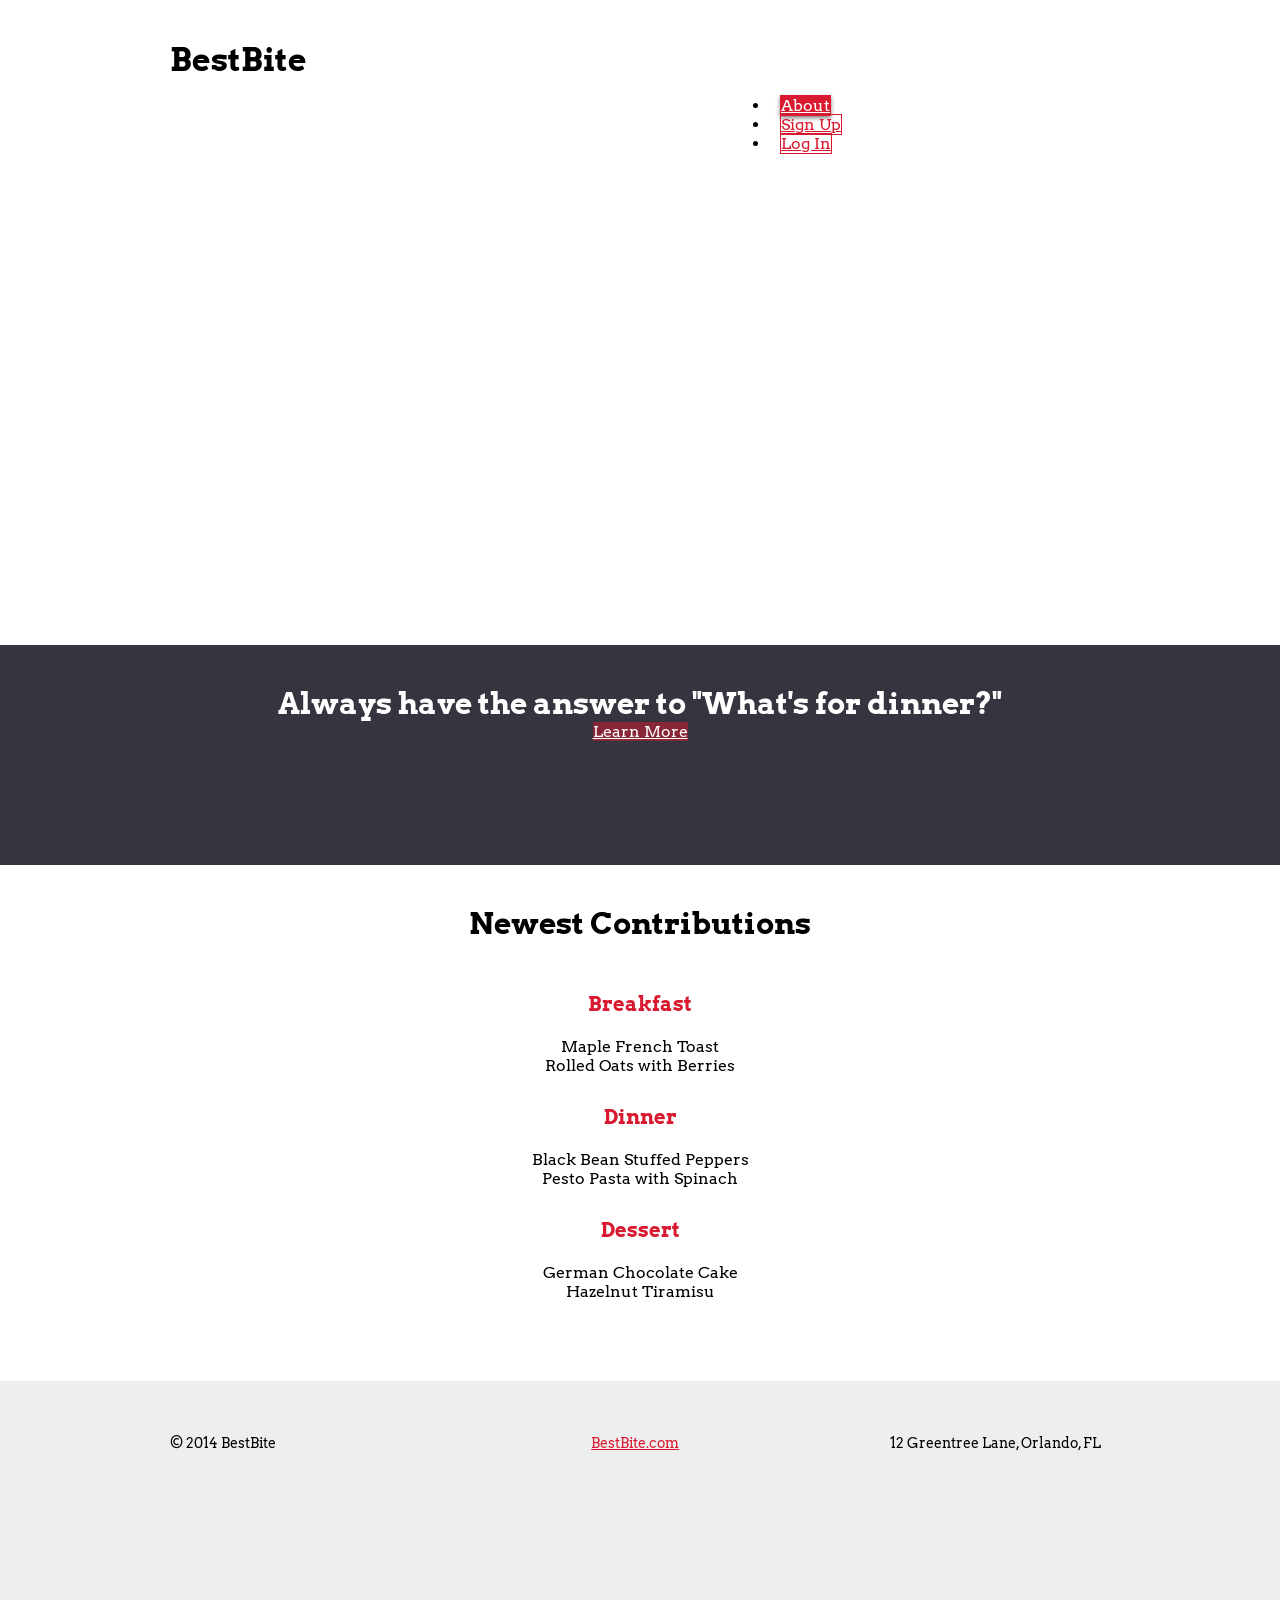
<file: HTML CSS Projects/BestBite/index.html>
<!doctype html> 
<html> 
	<head> 
		<link rel="stylesheet" href="https://s3.amazonaws.com/codecademy-content/projects/bootstrap.min.css"> 
		<link href='https://fonts.googleapis.com/css?family=Arvo:400,700' rel='stylesheet' type='text/css'> 
		<link rel="stylesheet" href="style.css">
	</head> 
		 	  <body> 
		 	  	<div class="header"> 
		 	  		<div class="container"> 
		 	  			<div class="row"> 
		 	  				<div class="col-md-4"> 
		 	  					<h1>BestBite</h1> 
		 	  				</div> 
		 	  				<ul class="nav nav-pills"> 
		 	  					<li class="active"><a href="#">About</a></li>
		 	  					<li><a href="#">Sign Up</a></li>
		 	  					<li><a href="#">Log In</a></li> 
		 	  				</ul> 
		 	  			</div> 
		 	  		</div> 
		 	  	</div> 
		 	  	<div class="jumbotron"> 
		 	  		<div class="container"> 
		 	  			<div class="row"> 
		 	  				<div class="col-md-4"> 
		 	  					<h2>Browse.</h2> 
		 	  					<h2>Create.</h2> 
		 	  					<h2>Share.</h2> 
		 	  				</div> 
		 	  			</div> 
		 	  		</div> 
		 	  	</div> 
		 	  	<div class="section banner"> 
		 	  		<div class="container"> 
		 	  			<h3>Always have the answer to "What's for dinner?"</h3>
		 	  			 <a class="btn btn-lg btn-default" href="#">Learn More</a>
		 	  			  </div>
		 	  			   </div> 
		 	  			   <div class="section"> 
		 	  			   	<div class="container"> 
		 	  			   		<div class="page-header">
		 	  			   		 <h3>Newest Contributions</h3>
		 	  			   		  </div> 
		 	  			   		  <div class="row"> 
		 	  			   		  	<div class="col-md-4"> 
		 	  			   		  		<h4>Breakfast</h4> 
		 	  			   		  		<ul> 
		 	  			   		  			<li>Maple French Toast</li> 
		 	  			   		  			<li>Rolled Oats with Berries</li> 
		 	  			   		  		</ul> 
		 	  			   		  	</div> 
		 	  			   		  	<div class="col-md-4"> 
		 	  			   		  		<h4>Dinner</h4> 
		 	  			   		  		<ul> 
		 	  			   		  			<li>Black Bean Stuffed Peppers</li> 
		 	  			   		  			<li>Pesto Pasta with Spinach</li> 
		 	  			   		  		</ul> 
		 	  			   		  	</div> 
		 	  			   		  	<div class="col-md-4"> 
		 	  			   		  		<h4>Dessert</h4> 
		 	  			   		  		<ul> 
		 	  			   		  			<li>German Chocolate Cake</li> 
		 	  			   		  			<li>Hazelnut Tiramisu</li> 
		 	  			   		  		</ul> 
		 	  			   		  	</div> 
		 	  			   		  </div> 
		 	  			   		</div> 
		 	  			   	</div> 
		 	  			   	<div class="footer"> 
		 	  			   		<div class="container"> 
		 	  			   			<p>&copy; 2014 BestBite</p> 
		 	  			   			<p class="a-center"><a href="#">BestBite.com</a></p> 
		 	  			   			<p class="a-right">12 Greentree Lane, Orlando, FL</p> 
		 	  			   		</div> 
		 	  			   	</div> 
		 	  			   </body> 
		 	  			   </html>
</file>
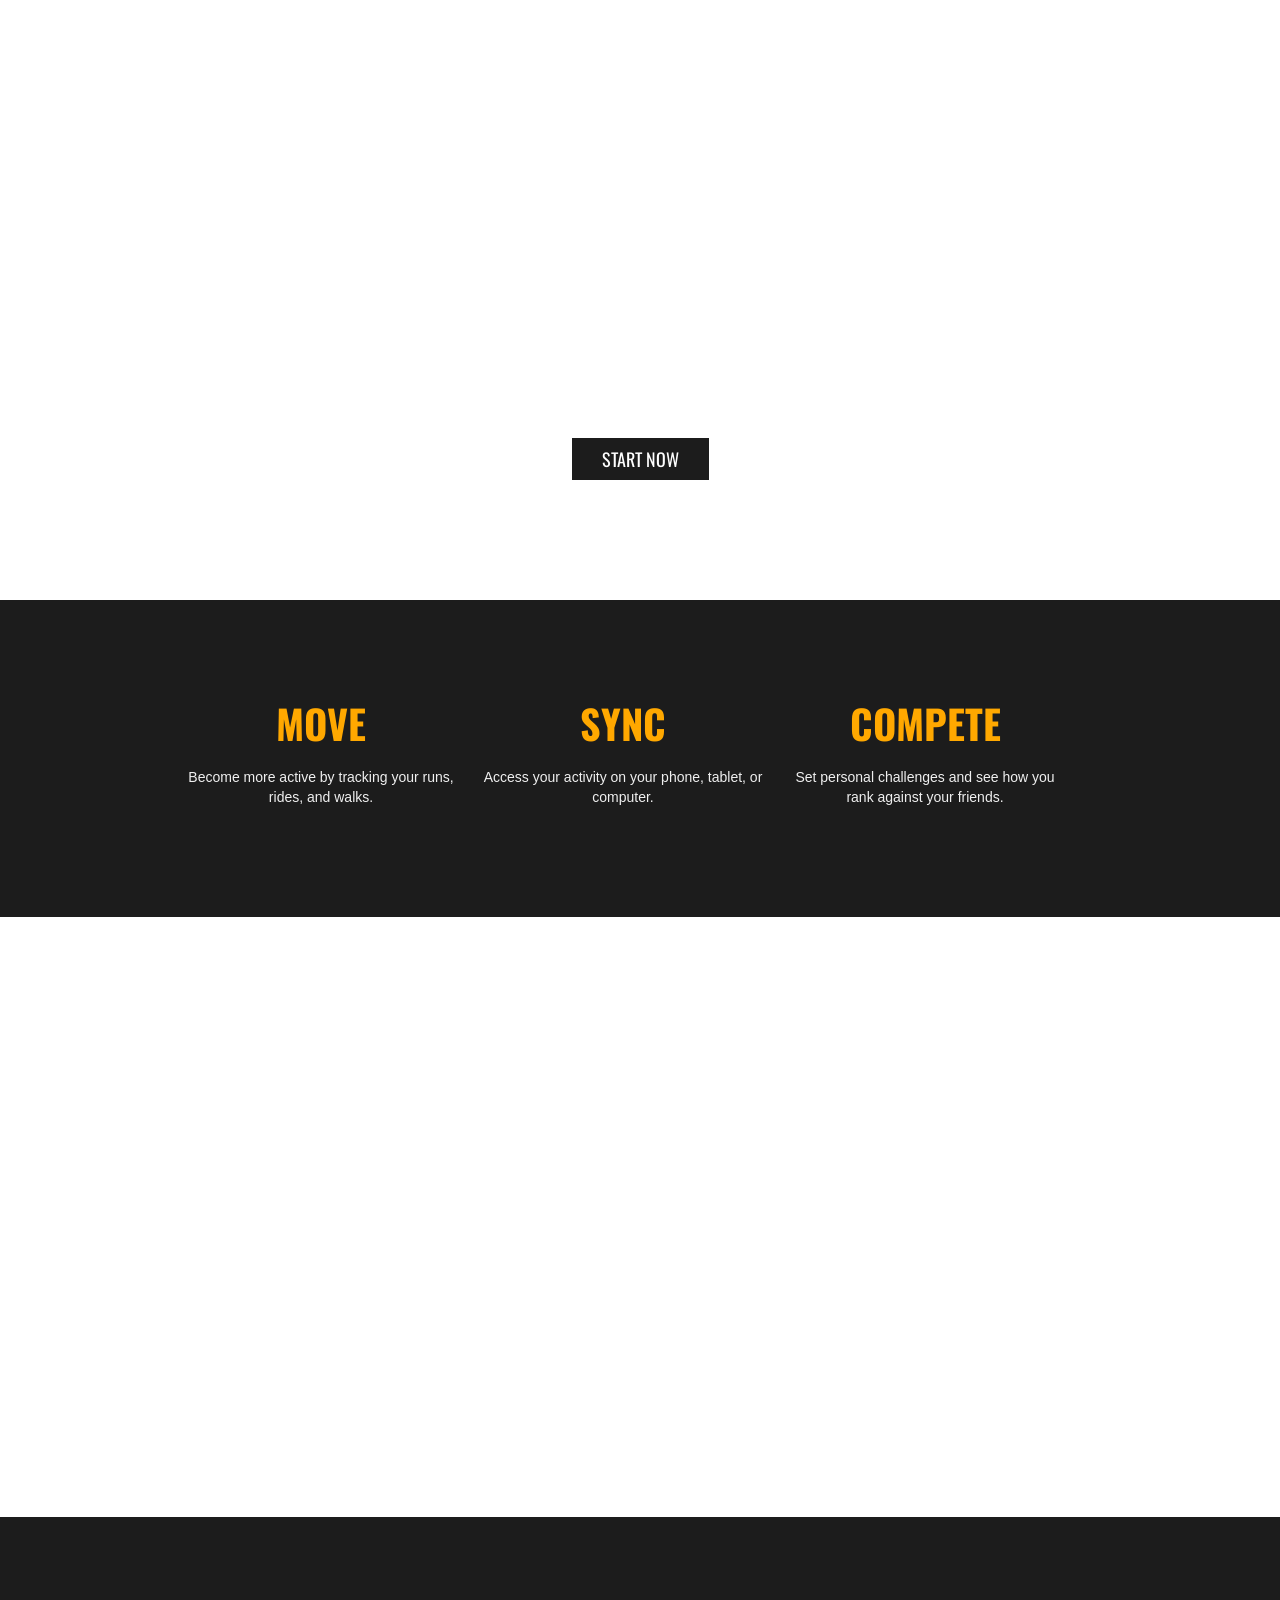
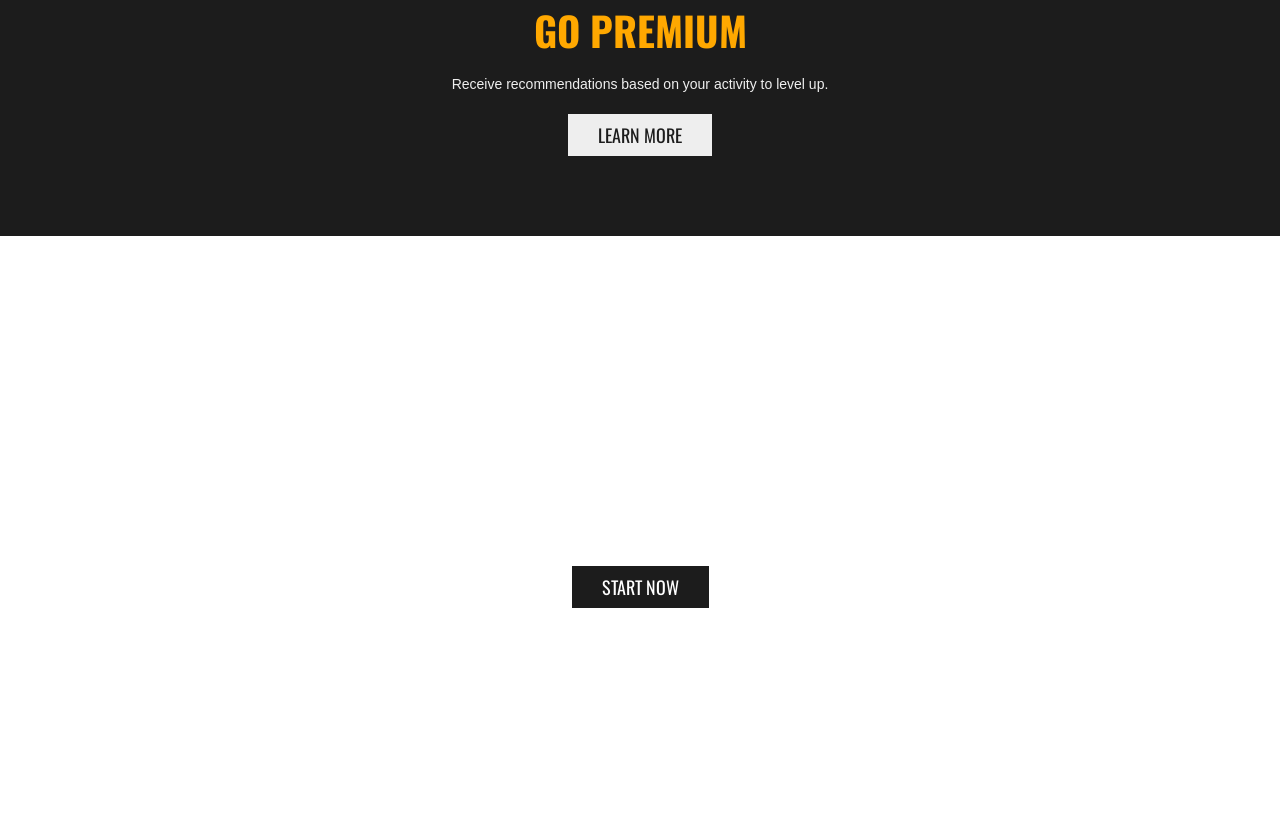
<file: HTML CSS Projects/Move App/index.html>
<!doctype html>
<html>
  <head>
    <link href='https://fonts.googleapis.com/css?family=Oswald:400,700' rel='stylesheet' type='text/css'>
    <link rel='stylesheet' href='style.css'/>
   	 <title>MOVE | Fitness</title>
 </head>
  <body>
    <div class="main">
      <div class="container">
        <h1>Move</h1>
        <p>Form healthy habits to take your fitness to the next level.</p>
        <a class="btn" href="#">Start Now</a>
      </div>
    </div>

    <div class="supporting">
      <div class="container">
        <div class="col">
          <h2>Move</h2>
          <p>Become more active by tracking your runs, rides, and walks.</p>
        </div>
        <div class="col">
          <h2>Sync</h2>
          <p>Access your activity on your phone, tablet, or computer.</p>
        </div>
        <div class="col">
          <h2>Compete</h2>
          <p>Set personal challenges and see how you rank against your friends.</p>
        </div>
        <div class="clearfix"></div>
      </div>
    </div>

    <div class="feature">
      <div class="container">
        <h2>Move. Rest. Recover. Move.</h2>
      </div>
    </div>

    <div class="supporting">
      <div class="container">
        <h2>Go Premium</h2>
        <p>Receive recommendations based on your activity to level up.</p>
        <a class="btn" href="#">Learn More</a>
      </div>
    </div>

    <div class="footer">
      <div class="container">
        <h2>Stop scrolling. Start moving</h2>
        <a class="btn" href="#">Start Now</a>
      </div>
    </div>
  </body>
</html>
</file>
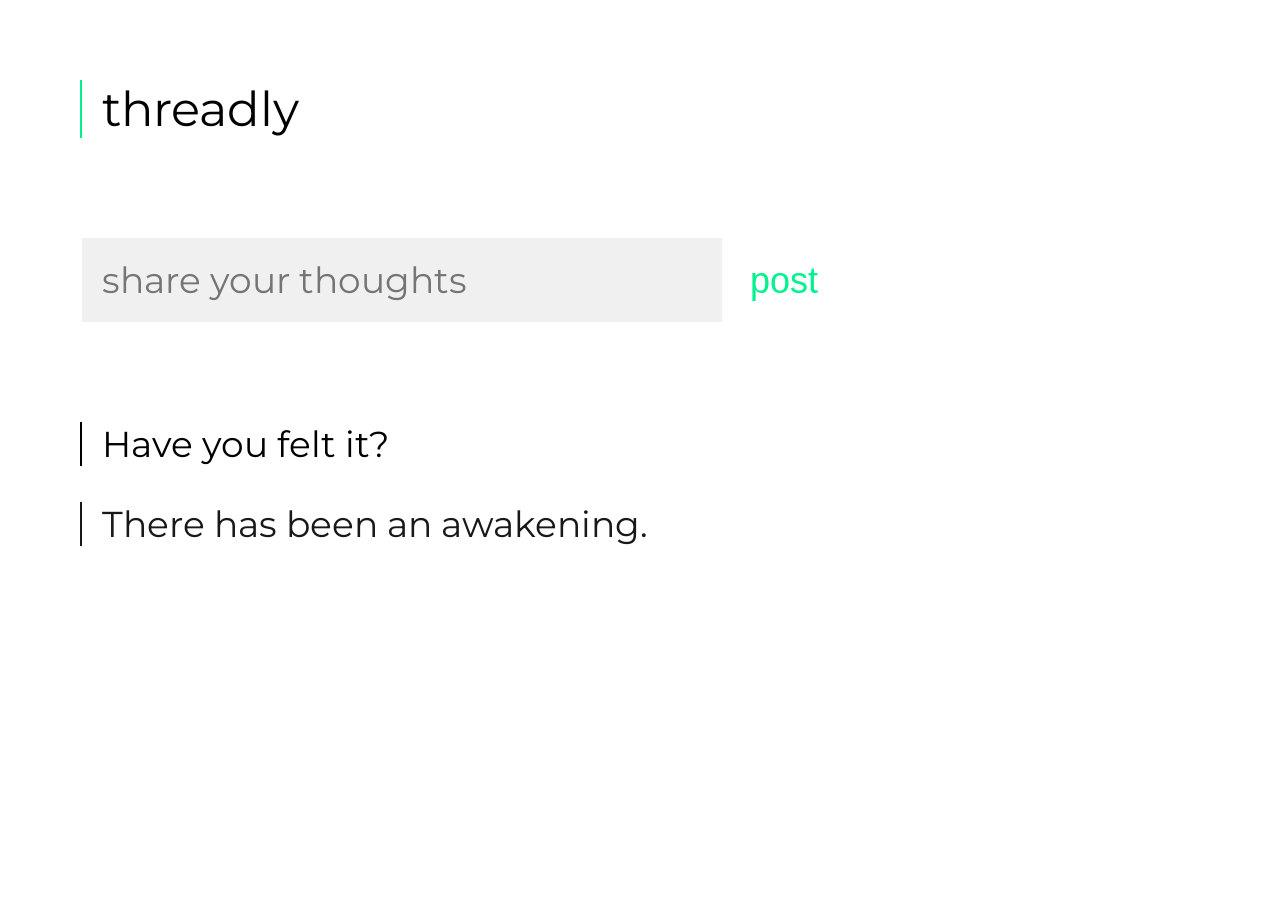
<file: jQuery Projects/Messenger App/index.html>
<!doctype html>
<html>
  <head>
    <link href='https://fonts.googleapis.com/css?family=Montserrat:400,700' rel='stylesheet' type='text/css'>
  <link rel='stylesheet' href='style.css'/>
  </head>
  <body>

    <div class="header">
      <div class="container">
        <h1>threadly</h1>
      </div>
    </div>

    <div class="main">
      <div class="container">
        
        <form class="form">
          <input id="comment" type="text" placeholder="share your thoughts">
          <button type="submit" class="btn">post</button>
        </form>

        <ul class="comments">
          <li>Have you felt it?</li>
          <li>There has been an awakening.</li>
        </ul>
      </div>
    </div>

    <script src="https://s3.amazonaws.com/codecademy-content/projects/jquery.min.js"></script>
    <script src='script.js'></script>
  </body>
</html>
</file>
<file: HTML CSS Projects/BestBite/style.css>
html, body {
margin: 0; 
padding: 0; 
font-family: 'Arvo', serif;
font-size: 16px;
} 

.container {
max-width: 940px; 
margin: 0 auto; 
} 

.header {
padding: 40px;
} 
.header h1 {
margin: 0; 
padding: 0; 
} 

.nav {
float:right; width:340px; 
} 

.nav-pills li a {
color: #d8192f;
border:1px solid #d8192f;
margin-left:10px;
text-align:center;
width:100px; 
} 

.nav-pills li.active a:hover {
background-color: #d8192f; 
} 

.jumbotron {
background: url('https://s3.amazonaws.com/codecademy-content/projects/bestbite/bg.jpg') no-repeat center center;
background-size:cover;
height: 500px;
padding-top: 25px;
margin-bottom: 0;
} 

.jumbotron h2:first-child {
margin:120px 0 0; 
} 

.jumbotron h2 {
color:#fff; font-size: 60px;
text-align: right; 
margin:0; 
width:100%; 
} 

.banner {background-color:#36343f; 
height:180px; 
} 

.section {
text-align: center; 
padding-top: 40px; 
} 

.section h3 {
margin: 0; 
padding: 0 0 20px; 
font-size: 30px; 
} 

.banner h3 {
margin: 0; 
padding: 0; 
color:#fff; 
} 

.section h4 {
color:#d8192f; 
margin: 30px 0 20px; 
padding: 0; 
font-size: 20px; 
} 

.section .btn {
background-color:rgba(216,25,47,.5); 
border:0px; 
margin-top: 24px; 
color: #fff;
 } 

.nav-pills li.active a, 
.section .btn:hover, 
.nav-pills li a:hover {
background-color:rgba(216,25,47,1);
box-shadow:0 2px 4px rgba(0,0,0,.5); 
color:#fff; 
} 

.section ul {
list-style-type: none;
margin-top: 10px;
padding: 0; 
} 

.footer {
height:100px; 
padding: 40px 0px 100px; 
margin-top: 80px; 
background-color: #eee; 
font-size: 14px; 
} 

.footer p {
float:left; width:33%; 
} 

.footer a {
color: #d8192f; 
} 

.a-center {
text-align:center; 
} 

.a-right {
text-align:right;
} 

@media (max-width: 680px) {
.header h1 { 
margin-bottom: 20px;
text-align: center;
} 

.nav { 
float: none; 
margin: 0 auto; 
} 

.banner {
height: 220px;
} 

.nav-pills li:first-child a  { 
margin-left: 0; 
} 
}
</file>
<file: HTML CSS Projects/Move App/style.css>
html, body {
margin: 0;
}

h1, h2, a {
  font-family: 'Oswald', sans-serif;
  text-transform: uppercase;
}

p {
  font-family: Helvetica, Arial, sans-serif; 
}

.container {
  max-width: 940px;
  margin: 0 auto;
}

/* Main */
.main {
  text-align: center;
  background: url('https://s3.amazonaws.com/codecademy-content/projects/move/bg.jpg') no-repeat center center;
  background-size: cover;
  height: 600px;
}

.main .container {
  position: relative;
  top: 100px;
}

.main h1 {
  color: #fff;
  margin: 0;
  font-size: 150px;
}

.main p {
  color: #fff;
  margin: 0 0 20px 0;
  font-size: 18px;
}

.main .btn {
  background-color: #1c1c1c;
  color: #fff;
  font-size: 18px;
  padding: 8px 30px;
  text-decoration: none;
  display: inline-block;
}

/* Supporting */
.supporting {
  background-color: #1c1c1c;
  text-align: center;
  padding: 50px 0 80px;
}

.supporting .col {
  float: left;
  width: 28%;
  padding: 10px;
}

.supporting h2 {
  color: #ffa800;
  font-size: 20px;
  margin-bottom: 10px;
}

.clearfix {
  clear: both;
}

.supporting p {
  color: #efefef;
  margin-bottom: 20px;
  line-height: 20px;
  font-size: 12px;
}

.supporting .btn {
  background-color: #eee;
  color: #1c1c1c;
  font-size: 18px;
  padding: 8px 30px;
  text-decoration: none;
  display: inline-block;
}

/* Feature */
.feature {
  background: url('https://s3.amazonaws.com/codecademy-content/projects/move/feature.jpg') no-repeat center center;
  background-size: cover;
  height: 600px;
  text-align: center;
}

.feature .container {
  position: relative;
  top: 200px;
}

.feature h2 {
  color: #fff;
  font-size: 40px;
  margin:0;
  padding:50px 0 0;

}

/* Footer */
.footer {
  background: url('https://s3.amazonaws.com/codecademy-content/projects/move/footer.jpg') no-repeat center center;
  background-size: cover;
  height: 600px;
  text-align: center;
}

.footer .container {
  position: relative;
  top: 200px;
}

.footer h2 {
  color: #fff;
  font-size: 40px;
  margin: 0 0 20px 0;
  padding:50px 0 0;
}

.footer p {
  color: #fff;
  margin: 0 0 20px 0;
  font-size: 18px;
}

.footer .btn {
  background-color: #1c1c1c;
  color: #fff;
  font-size: 18px;
  padding: 8px 30px;
  text-decoration: none;
  display: inline-block;
}

a.btn:hover {
  background:#ffa800;
  color:#000;
}

@media (min-width:600px) {
  .main h1 {
    font-size: 200px;
  }

  .supporting .col {
    width: 30%;
  }

  .supporting h2 {
    font-size: 40px;
  }

  .supporting p {
    font-size: 14px;
  }

  .feature h2 {
    font-size: 60px;
  }
}
</file>
<file: jQuery Projects/Messenger App/style.css>
html, body {
  font-family: 'Montserrat', sans-serif;
  margin: 0;
  padding: 0;
}

h1 {
  border-left: 2px solid #00f28f;
  font-size: 48px;
  font-weight: 400;
  margin: 0;
  padding-left: 20px;
}

.header {
  margin: 80px 0 100px 80px;
}

.main {
  margin: 0 0 0 80px;
  max-height: 1100px;
  overflow: hidden;
}

form {
  margin: 0 0 100px 0;
}

form input {
  background: #f0f0f0;
  border: none;
  border-left: 2px solid #fff;
  font-size: 36px;
  font-family: 'Montserrat', sans-serif;
  padding: 20px;
  transition: background 2s, border-left 2s;
  width: 600px;
}

form input:focus {
  background: #fff;
  border-left: 2px solid #000;
  box-shadow: none;
  outline: none;
  transition: background 2s, border-left 2s;
}

button.btn {
  background: transparent;
  border: none;
  color: #00f28f;
  cursor: pointer;
  font-size: 36px;
  padding: 20px 24px;
  transition: background 2s, color 1s;
}

button.btn:hover {
  background: #00f28f;
  color: #fff;
  transition: background 2s, color 1s;
}

ul {
  list-style: none;
  margin: 0;
  padding: 0;
}

li {
  border-left: 2px solid #000;
  font-size: 36px;
  margin: 0 0 36px;
  opacity: 0;
  padding-left: 20px;
}

li:nth-child(1) {
  opacity: 1;
}
li:nth-child(2) {
  opacity: 0.9;
}
li:nth-child(3) {
  opacity: 0.8;
}
li:nth-child(4) {
  opacity: 0.7;
}
li:nth-child(5) {
  opacity: 0.6;
}
li:nth-child(6) {
  opacity: 0.5;
}
li:nth-child(7) {
  opacity: 0.4;
}
li:nth-child(8) {
  opacity: 0.3;
}
li:nth-child(9) {
  opacity: 0.2;
}
li:nth-child(10) {
  opacity: 0.1;
}
li:nth-child(11) {
  opacity: 0;
}

@media (max-width: 840px) {
  .header {
    margin: 40px 0 100px 40px;
  }
  
  .main {
    margin: 0 0 0 40px;
    max-height: 2000px;
  }
  form input {
    font-size: 24px;
    width: 50%;
  }
  li, button.btn {
    font-size: 24px;
  }
}
</file>
